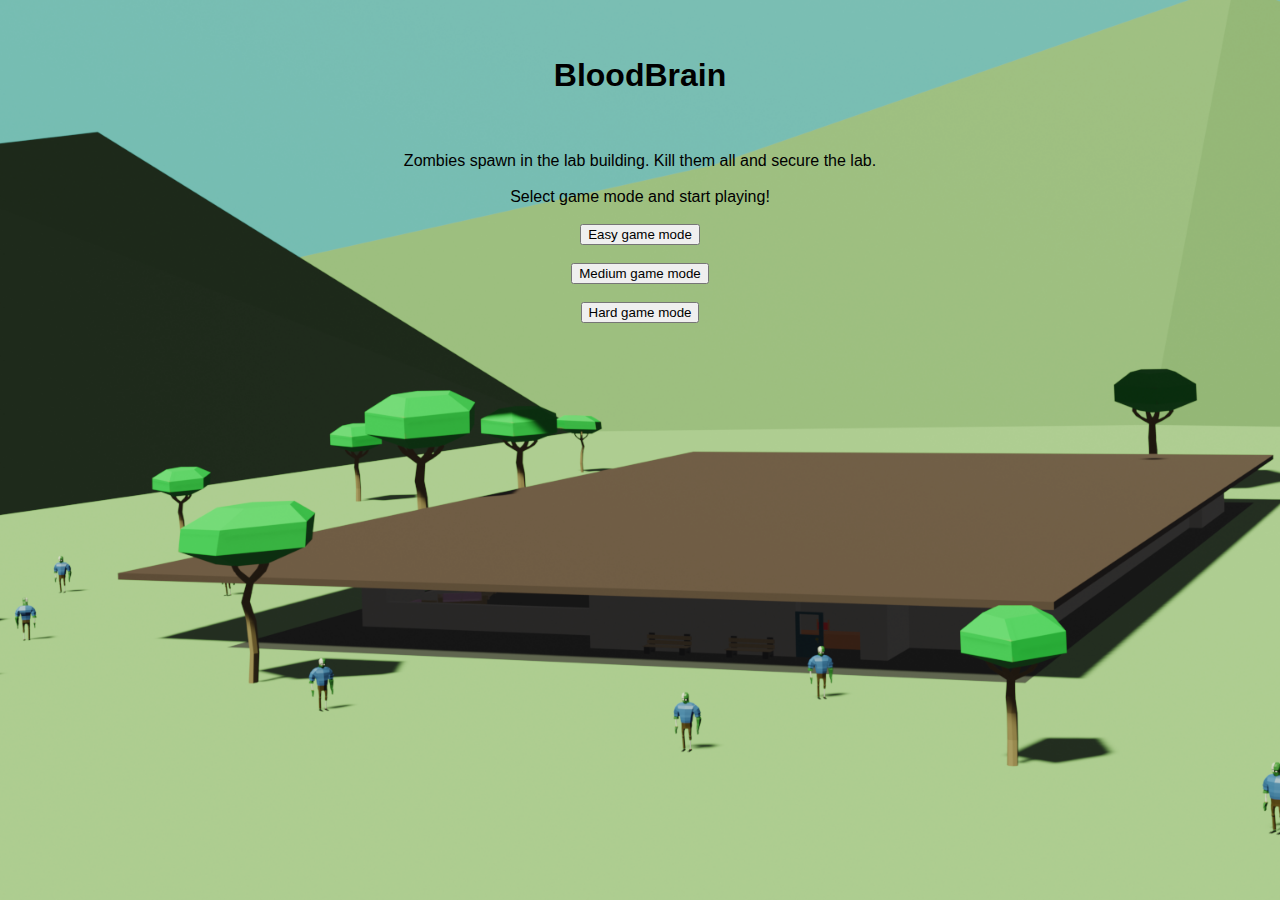
<file: Game/index.html>
<!DOCTYPE html>
<html>
<head>
    <meta charset="utf-8">
    <meta name="viewport" content="width=device-width, initial-scale=1.0">

    <title>Blood Brain</title>

    <link rel="stylesheet" type="text/css" href="../common/style.css">
    <link rel="stylesheet" type="text/css" href="../common/index.css">

    <script type="text/javascript" src="../lib/gl-matrix-min.js"></script>
    <script type="text/javascript" src="../lib/dat.gui.min.js"></script>
    
</head>
<body>
    <div style="text-align:center" class="bg">
        <br><br>
        <h1>BloodBrain</h1><br><br>
        Zombies spawn in the lab building. Kill them all and secure the lab.
        <br><br>
        Select game mode and start playing!
        <form method="POST" action="../Game/game_easy.html">
            <br>
            <input type="submit" value="Easy game mode" id="play">
        </form>
        <form method="POST" action="../Game/game_medium.html">
            <br>
            <input type="submit" value="Medium game mode" id="play">
        </form>
        <form method="POST" action="../Game/game_hard.html">
            <br>
            <input type="submit" value="Hard game mode" id="play">
        </form>
    </div>
</body>
</html>
</file>
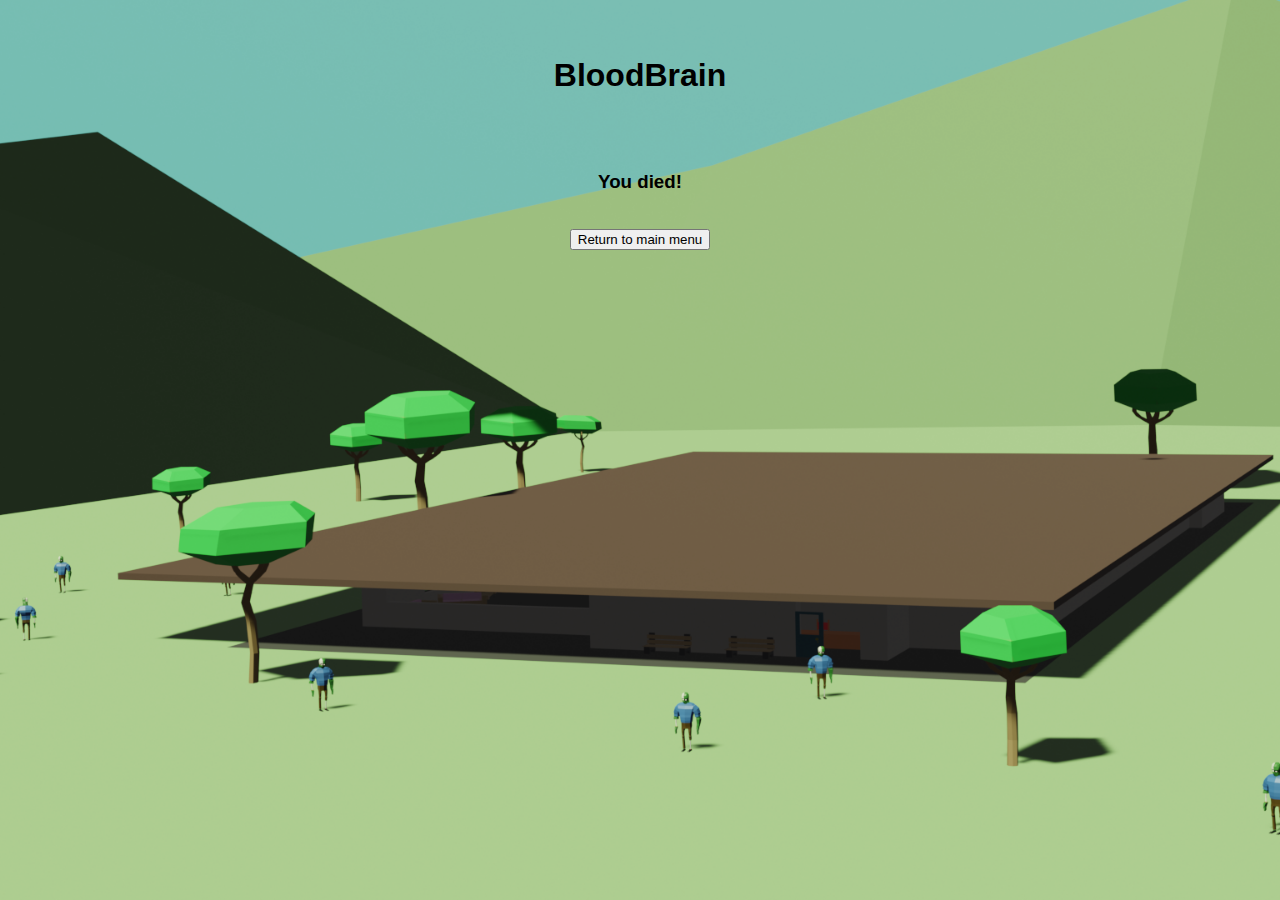
<file: Game/dead.html>
<!DOCTYPE html>
<html>
<head>
    <meta charset="utf-8">
    <meta name="viewport" content="width=device-width, initial-scale=1.0">

    <title>Blood Brain</title>

    <link rel="stylesheet" type="text/css" href="../common/style.css">
    <link rel="stylesheet" type="text/css" href="../common/index.css">

    <script type="text/javascript" src="../lib/gl-matrix-min.js"></script>
    <script type="text/javascript" src="../lib/dat.gui.min.js"></script>
    
</head>
<body>
    <div style="text-align:center" class="bg">
        <br><br>
        <h1>BloodBrain</h1><br><br>
        <h3>You died!</h3>
        <form method="POST" action="../Game/index.html">
            <br>
            <input type="submit" value="Return to main menu" id="play">
        </form>
    </div>
</body>
</html>
</file>
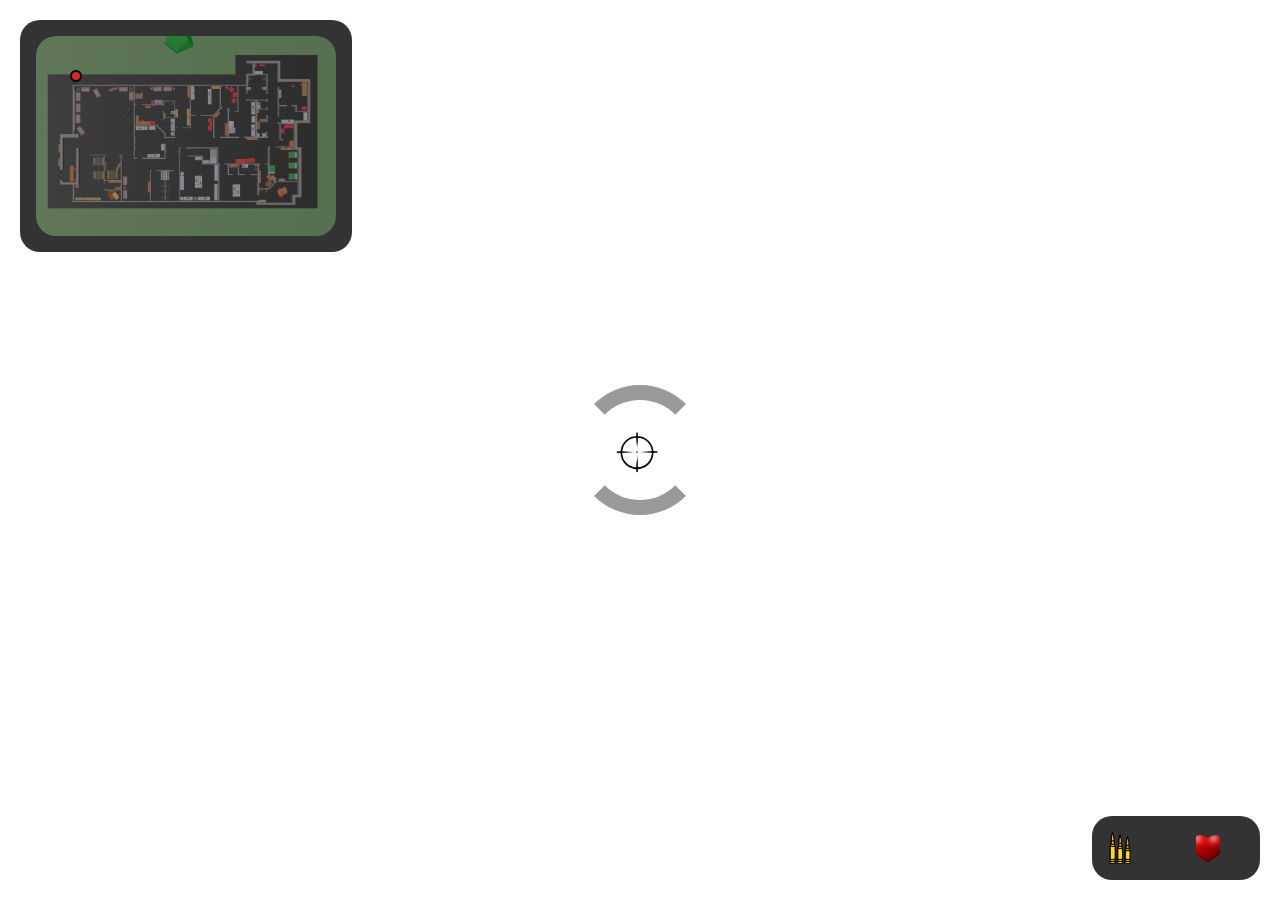
<file: Game/game_easy.html>
<!DOCTYPE html>
<html>
<head>
    <meta charset="utf-8">
    <meta name="viewport" content="width=device-width, initial-scale=1.0">

    <title>Blood Brain</title>

    <link rel="stylesheet" type="text/css" href="../common/style.css">

    <script type="text/javascript" src="../lib/gl-matrix-min.js"></script>
    <script type="text/javascript" src="../lib/dat.gui.min.js"></script>
    <script type="module" src="Easy.js"></script>
</head>
<body>
    <div class="hidden" id="win">   
        <h4>Finished!</h4>
        <form method="POST" action="../Game/index.html">
            <br>
            <input type="submit" value="Return to main menu" id="play">
        </form>
    </div>
    <div class="fullscreen no-touch" id="ekran">
        <canvas></canvas>
    </div>
    <div class="fullscreen overlay loader-container">
        <div class="loader"></div>
    </div>
    <div id="overlay">
        <div id="map"></div>
        <span id="dot"></span>
    </div>
    <div id="crosshair"></div>
    <div id="health_ammo">
        <div id="bullet_img"></div>
        <div id="bullets"></div>
        <div id="health_img"></div>
        <div id="health"></div>
    </div>
</body>
</html>
</file>
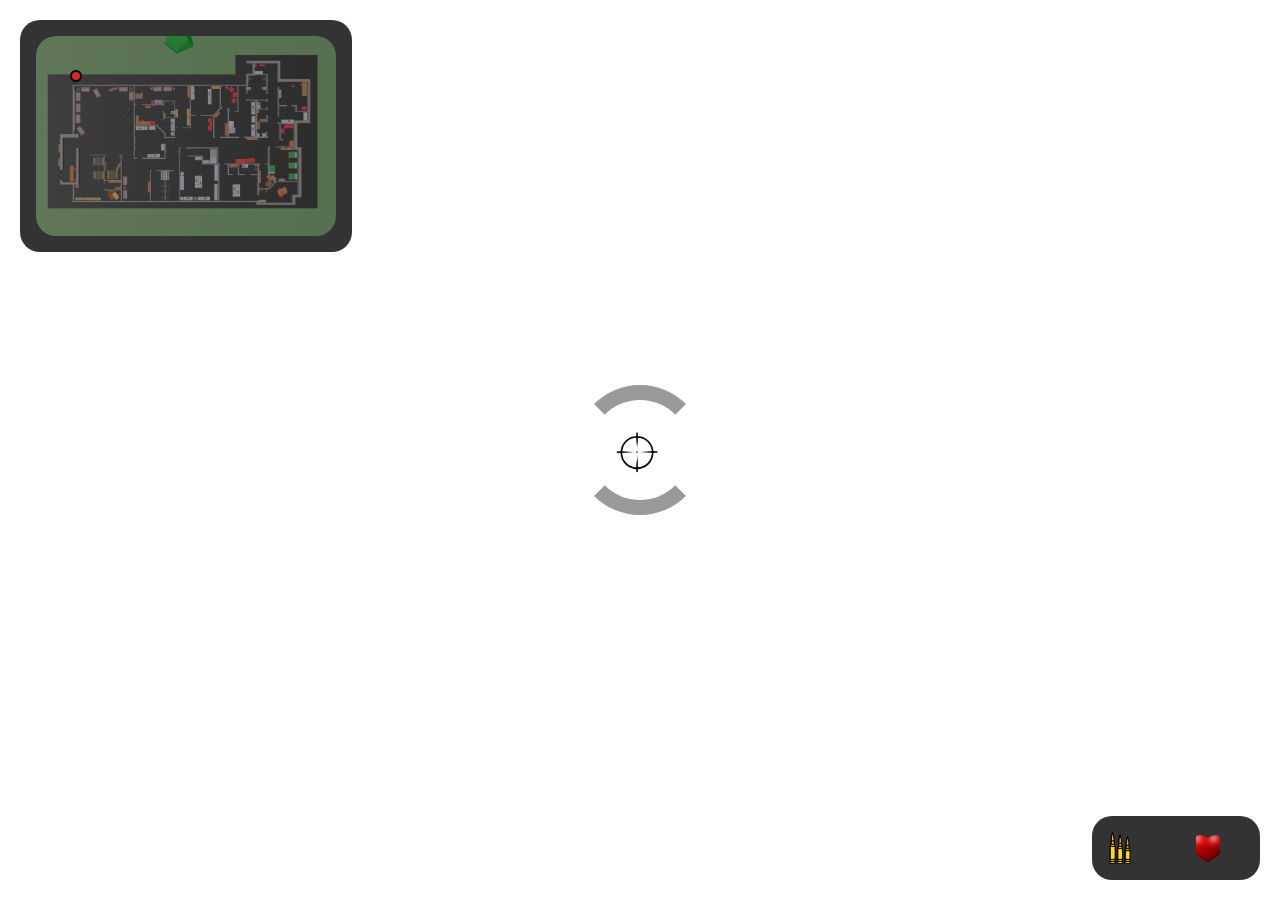
<file: Game/game_hard.html>
<!DOCTYPE html>
<html>
<head>
    <meta charset="utf-8">
    <meta name="viewport" content="width=device-width, initial-scale=1.0">

    <title>Blood Brain</title>

    <link rel="stylesheet" type="text/css" href="../common/style.css">

    <script type="text/javascript" src="../lib/gl-matrix-min.js"></script>
    <script type="text/javascript" src="../lib/dat.gui.min.js"></script>
    <script type="module" src="Hard.js"></script>
</head>
<body>
    <div class="hidden" id="win">   
        <h4>Finished!</h4>
        <form method="POST" action="../Game/index.html">
            <br>
            <input type="submit" value="Return to main menu" id="play">
        </form>
    </div>
    <div class="fullscreen no-touch" id="ekran">
        <canvas></canvas>
    </div>
    <div class="fullscreen overlay loader-container">
        <div class="loader"></div>
    </div>
    <div id="overlay">
        <div id="map"></div>
        <span id="dot"></span>
    </div>
    <div id="crosshair"></div>
    <div id="health_ammo">
        <div id="bullet_img"></div>
        <div id="bullets"></div>
        <div id="health_img"></div>
        <div id="health"></div>
    </div>
</body>
</html>
</file>
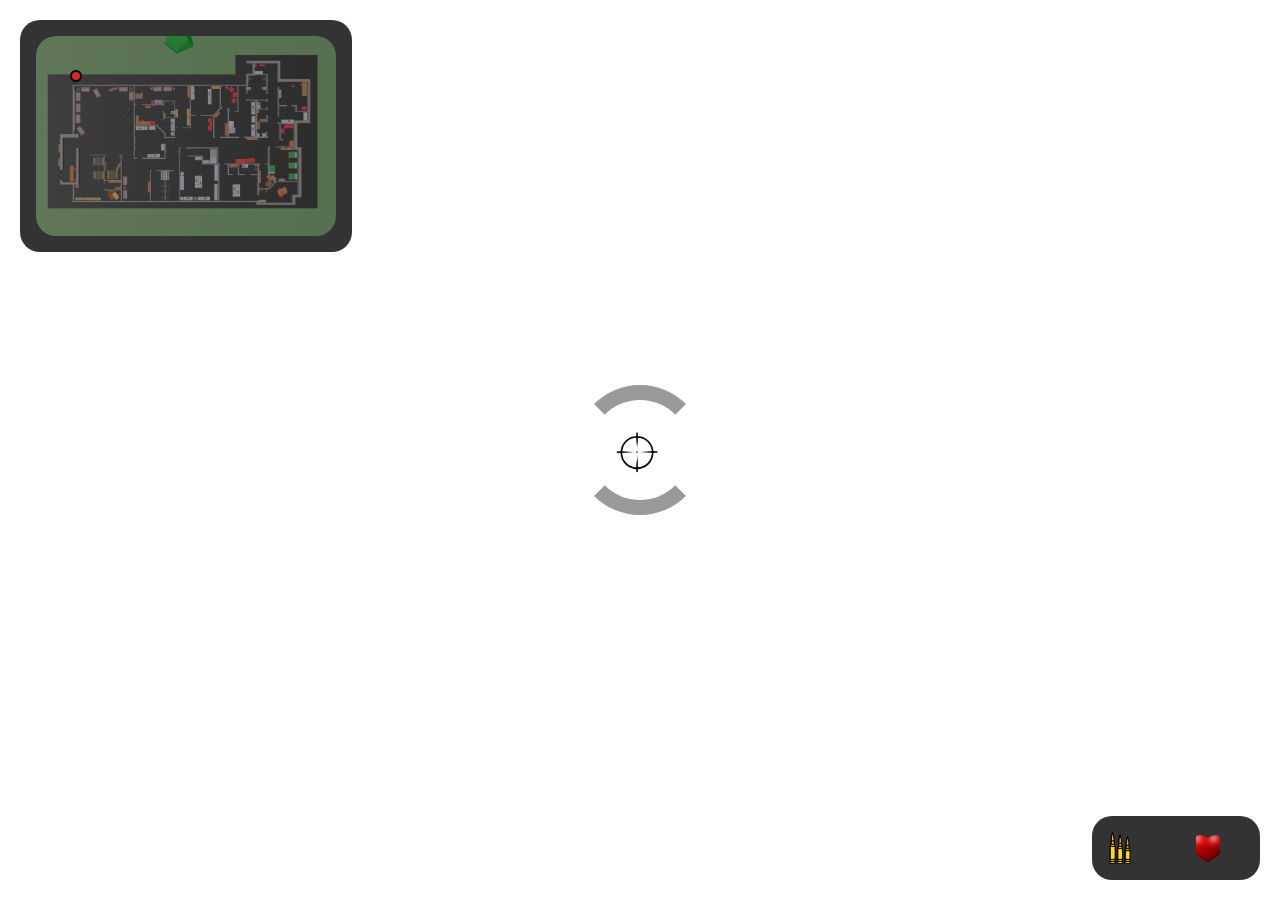
<file: Game/game_medium.html>
<!DOCTYPE html>
<html>
<head>
    <meta charset="utf-8">
    <meta name="viewport" content="width=device-width, initial-scale=1.0">

    <title>Blood Brain</title>

    <link rel="stylesheet" type="text/css" href="../common/style.css">

    <script type="text/javascript" src="../lib/gl-matrix-min.js"></script>
    <script type="text/javascript" src="../lib/dat.gui.min.js"></script>
    <script type="module" src="Medium.js"></script>
</head>
<body>
    <div class="hidden" id="win">   
        <h4>Finished!</h4>
        <form method="POST" action="../Game/index.html">
            <br>
            <input type="submit" value="Return to main menu" id="play">
        </form>
    </div>
    <div class="fullscreen no-touch" id="ekran">
        <canvas></canvas>
    </div>
    <div class="fullscreen overlay loader-container">
        <div class="loader"></div>
    </div>
    <div id="overlay">
        <div id="map"></div>
        <span id="dot"></span>
    </div>
    <div id="crosshair"></div>
    <div id="health_ammo">
        <div id="bullet_img"></div>
        <div id="bullets"></div>
        <div id="health_img"></div>
        <div id="health"></div>
    </div>
</body>
</html>
</file>
<file: common/style.css>
body, html {
    margin: 0;
    padding: 0;
}

* {
    font-family: sans-serif;
}

.fullscreen {
    width: 100vw;
    height: 100vh;
    overflow: hidden;

    box-sizing: border-box;
    -moz-box-sizing: border-box;
    -webkit-box-sizing: border-box;
}

.fullscreen > * {
    width: 100%;
    height: 100%;
}

.overlay {
    position: fixed;
    left: 0;
    top: 0;
}

.no-touch {
    touch-action: none;
}

a.back {
    display: block;
    margin: 20px;
    padding: 5px 10px;
    background: #fff;
    border: 1px solid #ccc;
    cursor: pointer;
    text-decoration: none;
    color: #000;
}

a.back:hover {
    background: #ddd;
}

.loader-container {
    display: flex;
    align-items: center;
    justify-content: center;
}

.loader {
    width: 100px;
    height: 100px;

    border: 15px solid transparent;
    border-radius: 50%;
    border-top-color: #999;
    border-bottom-color: #999;

    animation: spin 2s ease-in-out infinite;
}

@keyframes spin {
    0% { transform: rotate(0deg); }
  100% { transform: rotate(1800deg); }
}

#overlay {
    position: absolute;
    left: 20px;
    top: 20px;
    background-color: rgba(0, 0, 0, 0.8);
    color: white;
    font-family: monospace;
    padding: 0.5em;
    font-size: 2rem;
    text-align: center;
    border-radius: 20px;
  }

  #map {
    height: 200px;
    width: 300px;
    background-image: url("../Assets/map_2.png");
    background-position: center;
    background-repeat: no-repeat;
    background-size: cover;
    border-radius: 20px;
  }

  #dot {
    position: absolute;
    left: 50px;
    top: 50px;
    height: 8px;
    width: 8px;
    border: 2px solid black;
    background-color: rgb(221, 38, 38);
    border-radius: 50%;
    display: inline-block;
  }

  #crosshair {
    position: absolute;
    height: 10px;
    width: 10px;
    left: 48.1%;
    top: 47.9%;
    color: white;
    font-family: monospace;
    padding: 0.5em;
    font-size: 2rem;
    text-align: center;
    border-radius: 20px;
    background-image: url("../Assets/crosshair.png");
    background-position: center;
    background-repeat: no-repeat;
    background-size: cover;
  }

  #health_ammo {
    display: flex;
    position: absolute;
    right: 20px;
    bottom: 20px;
    background-color: rgba(0, 0, 0, 0.8);
    color: white;
    font-family: monospace;
    padding: 0.5em;
    font-size: 2rem;
    text-align: center;
    border-radius: 20px;
  }

  #health_ammo div{
    flex-basis: 25%;
  }

  #bullet_img{    
    height: 2rem;
    width: 2rem;
    background-image: url("../Assets/bullets_img.png");
    background-position: center;
    background-repeat: no-repeat;
    background-size: cover;
  }

  #health_img{
    margin-left: 40px;
    height: 2rem;
    width: 4rem;
    background-image: url("../Assets/hearth_img.png");
    background-position: center;
    background-repeat: no-repeat;
    background-size: cover;
  }

  .hidden{
    display: none;
  }

  #win{
    position: absolute;
    top: 50%;
    left: 50%;
    text-align: center;
    color: white;
    background-color: rgba(0, 0, 0, 0.8);
  }
</file>
<file: common/index.css>
body, html {
    height: 100%;
  }

.bg{
    height: 100%;
    background-image: url("background_image.png");

  /* Full height */
  height: 100%; 

  /* Center and scale the image nicely */
  background-position: center;
  background-repeat: no-repeat;
  background-size: cover;
}
</file>
